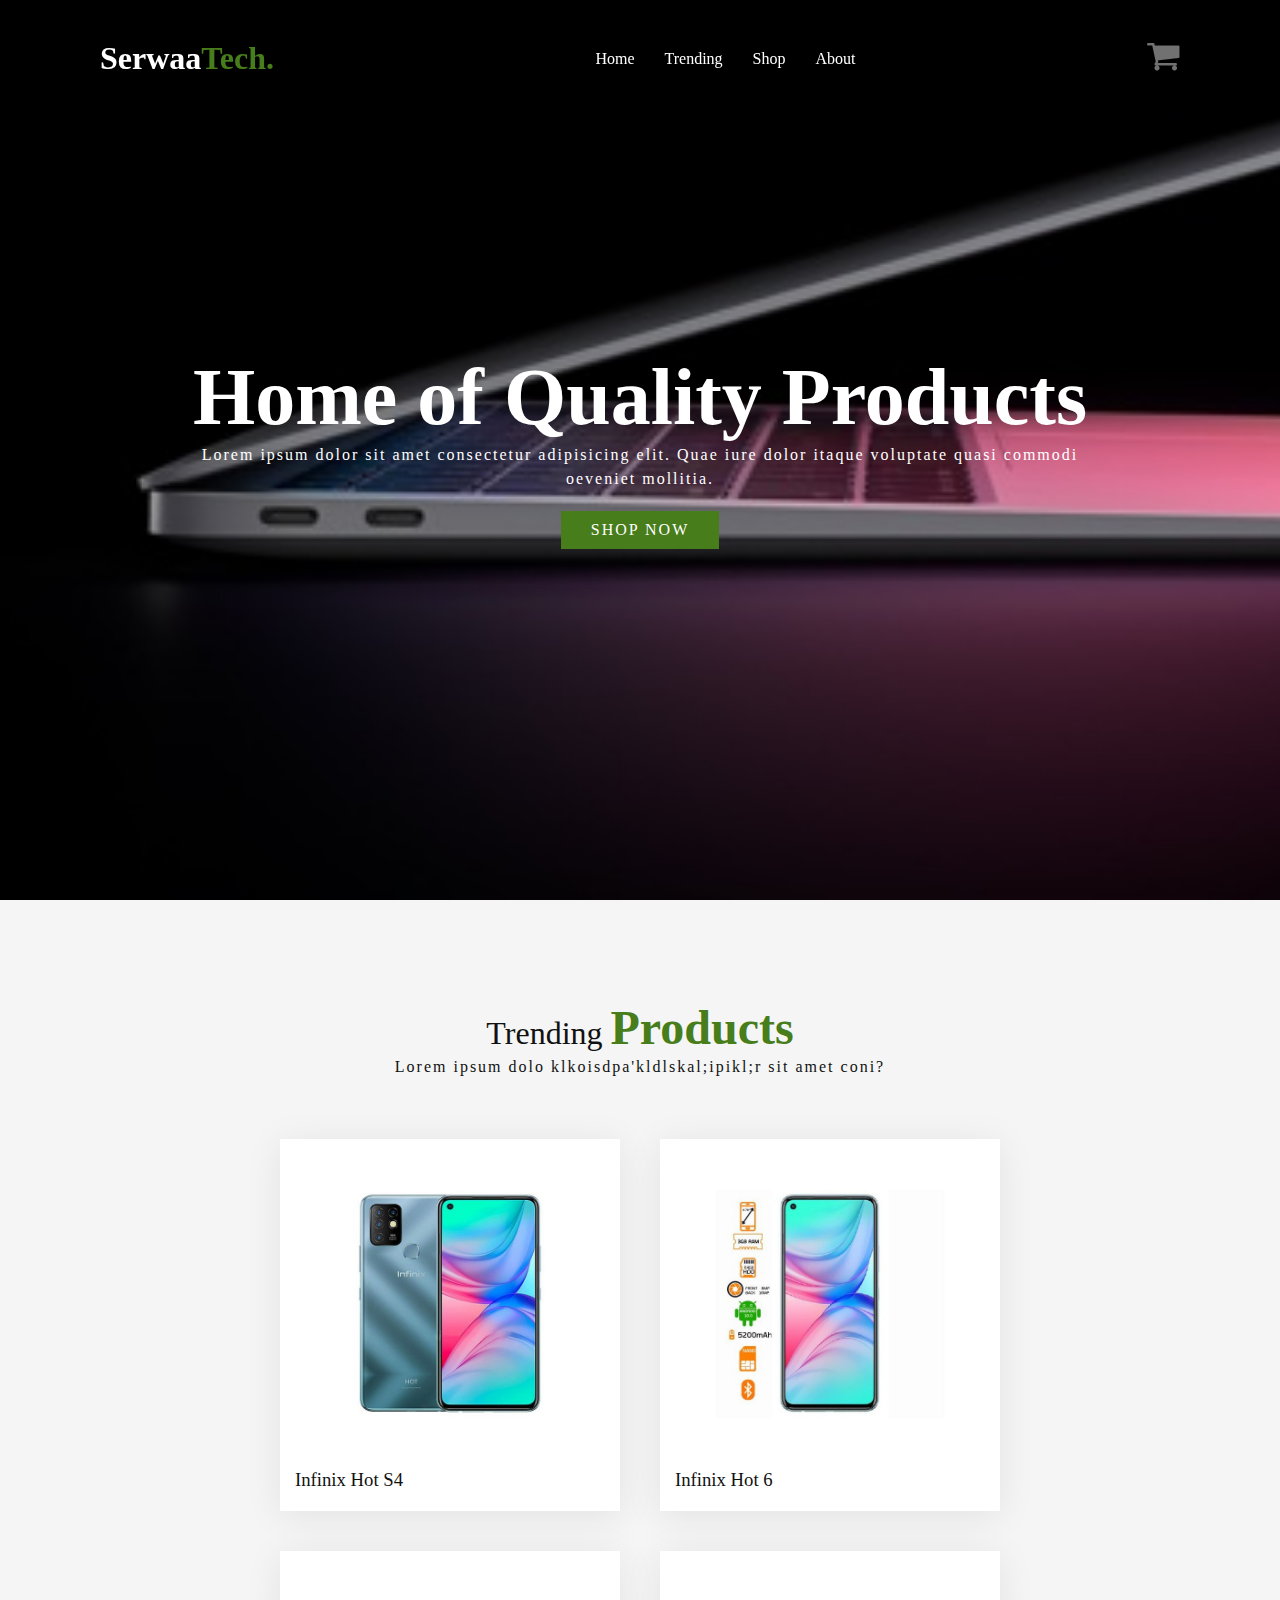
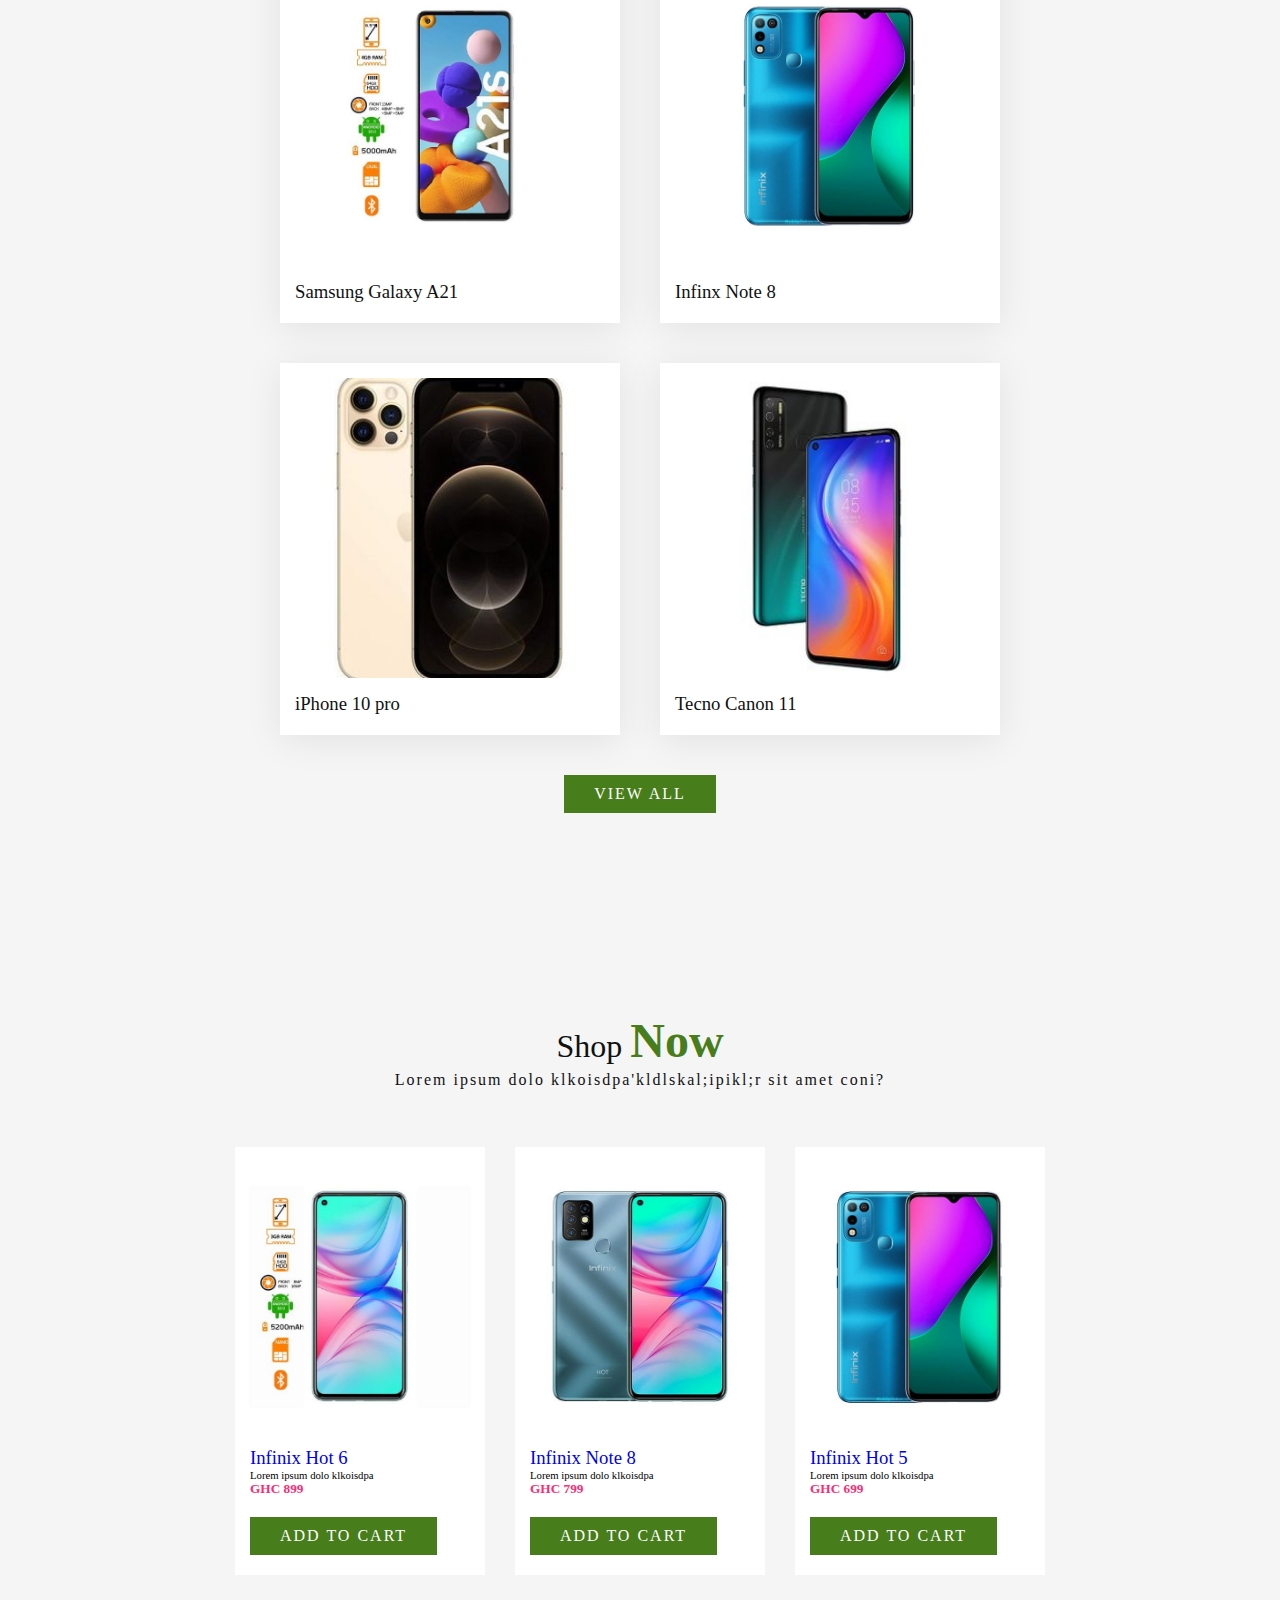
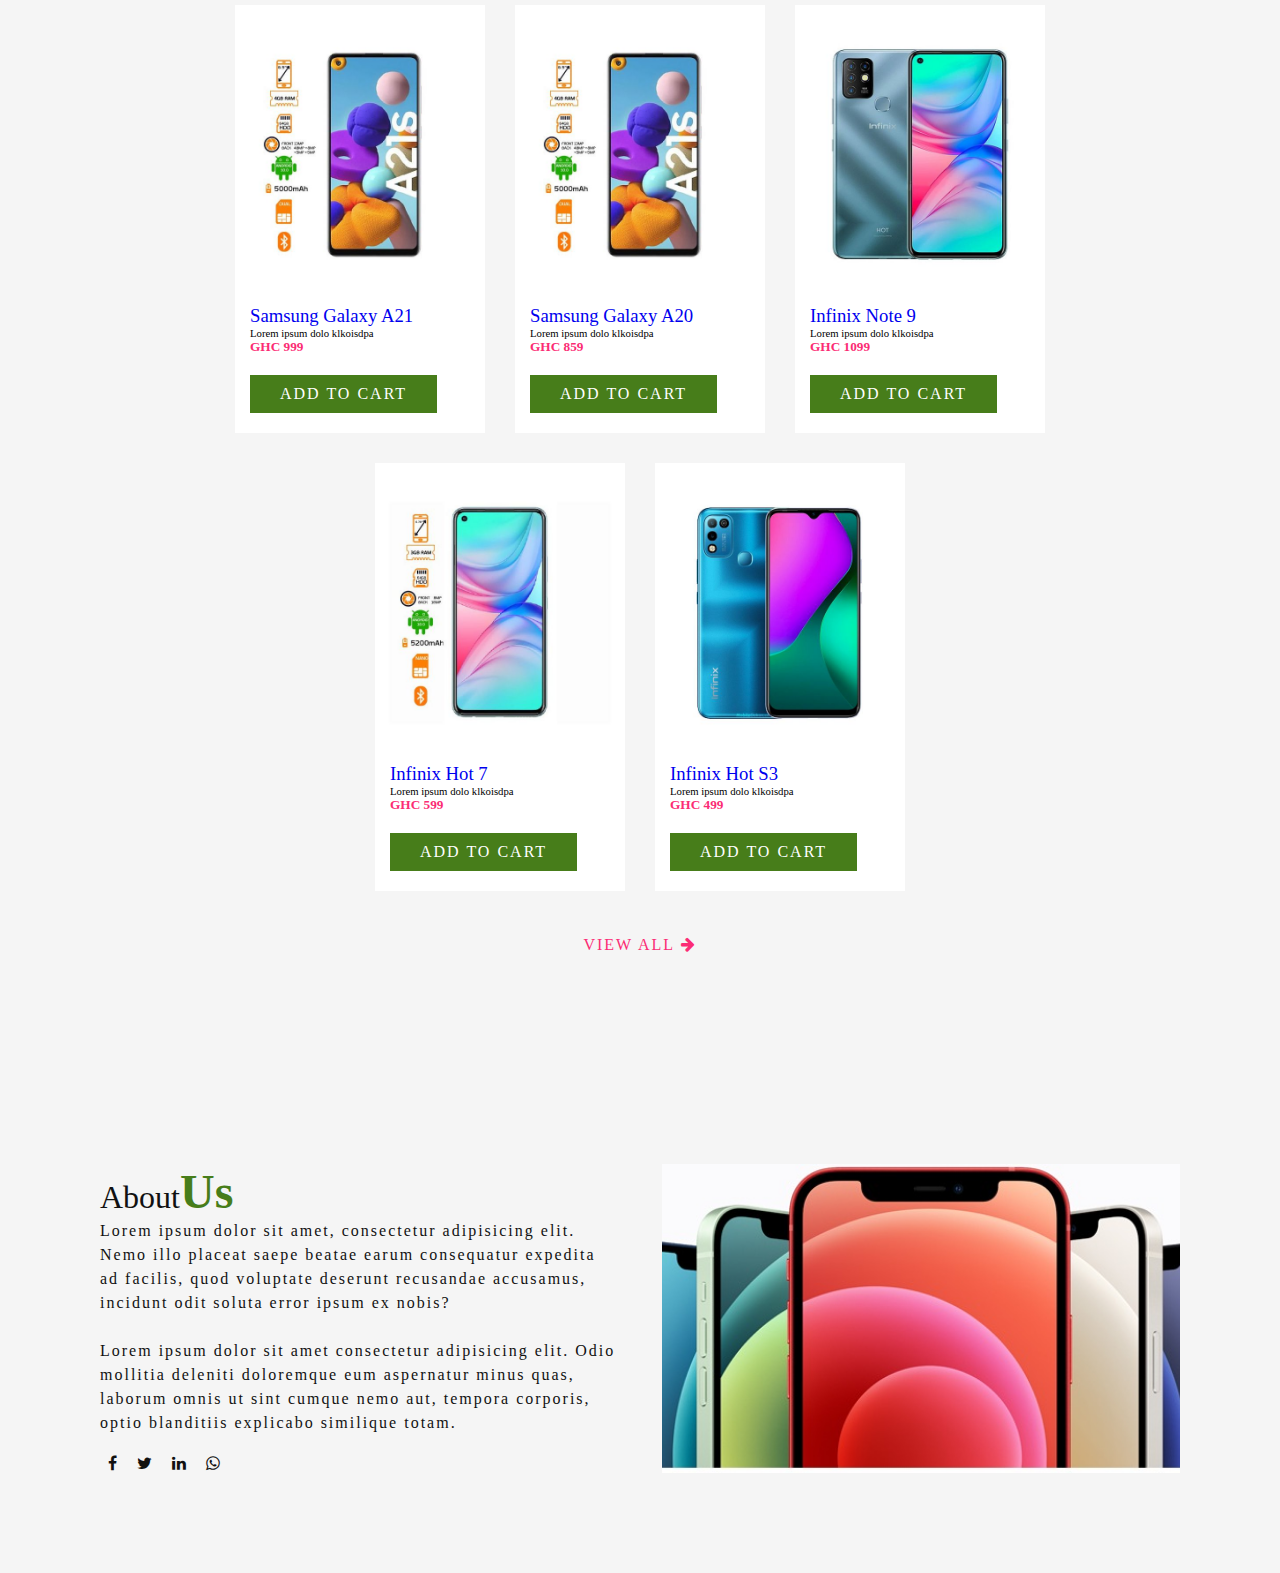
<file: index.html>
<!DOCTYPE html>
<html lang="en">
<head>
    <meta charset="UTF-8">
    <meta name="viewport" content="width=device-width, initial-scale=1.0">
    <link rel="preconnect" href="https://fonts.gstatic.com">
    <link href='https://fonts.googleapis.com/css?family=Roboto:ital,wght@0,100;0,300;0,400;1,100&display=swap' rel='stylesheet'>
    <link rel="stylesheet" href="https://cdnjs.cloudflare.com/ajax/libs/font-awesome/4.7.0/css/font-awesome.min.css">
    <link rel="stylesheet" href="css/style.css">
    <title>SerwaaTech</title>
    
</head>
<body>
    <header>
        <a href="#" class="logo">Serwaa<span>Tech.</span></a>
        <ul class="navigation">
            <li><a href="#banner">Home</a></li>
            <li><a href="#products">Trending</a></li>
            <li><a href="#shop">Shop</a></li>
            <li><a href="#about">About</a></li>
        </ul>
        <div class="">
            <ul>
               <li class="menu">
                   <img src="asset/img/cart.png" alt="">
                   <span id="shoppingCartQty"></span>
                <div id="shopping-cart">
                    <table id="cart-content" class="cart-width">
                         <thead>
                            <tr>
                                <th>Image</th>
                                <th>Name</th>
                                <th>Price</th>
                                <th>Qty</th>
                                <th>Total</th>
                            </tr>
                        </thead>
                        <tbody></tbody>
                    </table>
                    <a href="view-cart.html" target="_blank" id="clear-cart" class="button">View Cart & Checkout</a>
                </div>
            </li>
            </ul>
        </div>
    </header>
    <section class="banner" id="banner">
        <div class="content">
            <h2>Home of Quality Products</h2>
            <p>Lorem ipsum dolor sit amet
                 consectetur adipisicing elit.
                  Quae iure dolor itaque voluptate 
                  quasi commodi oeveniet mollitia.</p>
                  <a href="index.html#shop" class="btn">Shop Now</a>
        </div>
    </section>

    <section class="products" id="products">
        <div class="title">
            <h2 class="title-text">Trending <span>Products</span></h2>
            <p>Lorem ipsum dolo klkoisdpa'kldlskal;ipikl;r sit amet coni?</p>
        </div>
        <div class="content">
            <div class="box">
                <div class="img-box">
                    <img src="asset/img/img-display.jpg" alt="">
                </div>
                <div class="text">
                    <h3>Infinix Hot 6</h3>
                </div>
            </div>
            <div class="box">
                <div class="img-box">
                    <img src="asset/img/img-display-2.jpg" alt="">
                </div>
                <div class="text">
                    <h3>Infinix Hot S4</h3>
                </div>
            </div>
            <div class="box">
                <div class="img-box">
                    <img src="asset/img/img-infinix-display-4.jpg" alt="">
                </div>
                <div class="text">
                    <h3>Infinx Note 8</h3>
                </div>
            </div>
            <div class="box">
                <div class="img-box">
                    <img src="asset/img/img-samsung-display-1.jpg" alt="">
                </div>
                <div class="text">
                    <h3>Samsung Galaxy A21</h3>
                </div>
            </div>
            <div class="box">
                <div class="img-box">
                    <img src="asset/img/img-tecno-display-1.jpg" alt="">
                </div>
                <div class="text">
                    <h3>Tecno Canon 11</h3>
                </div>
            </div>
            <div class="box">
                <div class="img-box">
                    <img src="asset/img/img-iphone-display-1.jpg" alt="">
                </div>
                <div class="text">
                    <h3>iPhone 10 pro</h3>
                </div>
            </div>
        </div>
        <div class="title">
            <a href="#" class="btn">View All</a>
        </div>
    </section>

    <section class="shop" id="shop">
        <div class="title">
            <h2 class="title-text">Shop <span>Now</span></h2>
            <p>Lorem ipsum dolo klkoisdpa'kldlskal;ipikl;r sit amet coni?</p>
        </div>
        <div class="content" id="products-list">
            <div class="box">
                <div class="img-box">
                    <img src="asset/img/img-display.jpg" alt="">
                </div>
                <div class="text">
                   <h3> <a href="products.html" target="_blank">Infinix Hot 6</a></h3>
                    <h6>Lorem ipsum dolo klkoisdpa</h6>
                    <h5> GHC 899</h5>
                    <a  class="btn add-to-cart" data-id="1">add to cart</a>
                </div>
            </div>
            <div class="box">
                <div class="img-box">
                    <img src="asset/img/img-display-2.jpg" alt="">
                </div>
                <div class="text">
                    <h3><a href="products.html" target="_blank">Infinix Note 8</a></h3>
                    <h6>Lorem ipsum dolo klkoisdpa</h6>
                    <h5> GHC 799</h5>
                    <a class="btn add-to-cart" data-id="2">add to cart</a>
                </div>
            </div>
            <div class="box">
                <div class="img-box">
                    <img src="asset/img/img-infinix-display-4.jpg" alt="">
                </div>
                <div class="text">
                    <h3><a href="products.html" target="_blank">Infinix Hot 5</a></h3>
                    <h6>Lorem ipsum dolo klkoisdpa</h6>
                    <h5> GHC 699</h5>
                    <a  class="btn add-to-cart" data-id="3">add to cart</a>
                </div>
            </div>
            <div class="box">
                <div class="img-box">
                    <img src="asset/img/img-samsung-display-1.jpg" alt="">
                </div>
                <div class="text">
                    <h3><a href="products.html" target="_blank">Samsung Galaxy A21</a></h3>
                    <h6>Lorem ipsum dolo klkoisdpa</h6>
                    <h5> GHC 999</h5>
                    <a class="btn add-to-cart" data-id="4">add to cart</a>
                </div>
            </div>
            <div class="box">
                <div class="img-box">
                    <img src="asset/img/img-samsung-display-1.jpg" alt="">
                </div>
                <div class="text">
                    <h3><a href="products.html" target="_blank">Samsung Galaxy A20</a></h3>
                    <h6>Lorem ipsum dolo klkoisdpa</h6>
                    <h5>GHC 859</h5>
                    <a class="btn add-to-cart" data-id="5">add to cart</a>
                </div>
            </div>
            <div class="box">
                <div class="img-box">
                    <img src="asset/img/img-display-2.jpg" alt="">
                </div>
                <div class="text">
                    <h3><a href="products.html" target="_blank">Infinix Note 9</a></h3>
                    <h6>Lorem ipsum dolo klkoisdpa</h6>
                    <h5> GHC 1099</h5>
                    <a class="btn add-to-cart" data-id="6">add to cart</a>
                </div>
            </div>
            <div class="box">
                <div class="img-box">
                    <img src="asset/img/img-display.jpg" alt="">
                </div>
                <div class="text">
                    <h3><a href="products.html" target="_blank">Infinix Hot 7</a></h3>
                    <h6>Lorem ipsum dolo klkoisdpa</h6>
                    <h5> GHC 599</h5>
                    <a class="btn add-to-cart" data-id="7">add to cart</a>
                </div>
            </div>
            <div class="box">
                <div class="img-box">
                    <img src="asset/img/img-infinix-display-4.jpg" alt="">
                </div>
                <div class="text">
                    <h3><a href="products.html" target="_blank">Infinix Hot S3</a></h3>
                    <h6>Lorem ipsum dolo klkoisdpa</h6>
                    <h5> GHC 499</h5>
                    <a class="btn add-to-cart" data-id="8">add to cart</a>
                </div>
            </div>
        </div>
        <div class="title">
            <a href="#" class="btn">View All <i class="fa fa-arrow-right" aria-hidden="true"></i></a>
        </div>
    </section>

    <section class="about" id="about">
        <div class="row">
            <div class="col-2">
                <h2 class="title-text">About<span>Us</span></h2>
                <p>Lorem ipsum dolor sit amet, consectetur 
                    adipisicing elit. Nemo illo placeat saepe
                     beatae earum consequatur expedita ad facilis, 
                     quod voluptate deserunt recusandae accusamus, 
                     incidunt odit soluta error ipsum ex nobis?<br><br>
                     Lorem ipsum dolor sit amet consectetur adipisicing elit. Odio 
                     mollitia deleniti doloremque eum aspernatur minus quas, 
                     laborum omnis ut sint cumque nemo aut, tempora corporis, 
                     optio blanditiis explicabo similique totam.
                </p>
                <div class="social-media">
                    <a href="#"><i class="fa fa-facebook" aria-hidden="true"></i></a>
                    <a href="#"><i class="fa fa-twitter" aria-hidden="true"></i></a>
                    <a href="#"><i class="fa fa-linkedin" aria-hidden="true"></i></a>
                    <a href="#"><i class="fa fa-whatsapp" aria-hidden="true"></i></a>
                </div>
            </div>
            <div class="col-2">
                <div class="img-box">
                    <img src="asset/img/showcase_image.jpg" alt="">
                </div>
            </div>
        </div>
    </section>
    <script type="text/javascript">
        window.addEventListener('scroll', function(){
            const header = document.querySelector('header');
            header.classList.toggle("sticky", window.scrollY > 0);
        });
    </script>
    <script src="script/script.js"></script>
</body>
</html>
</file>
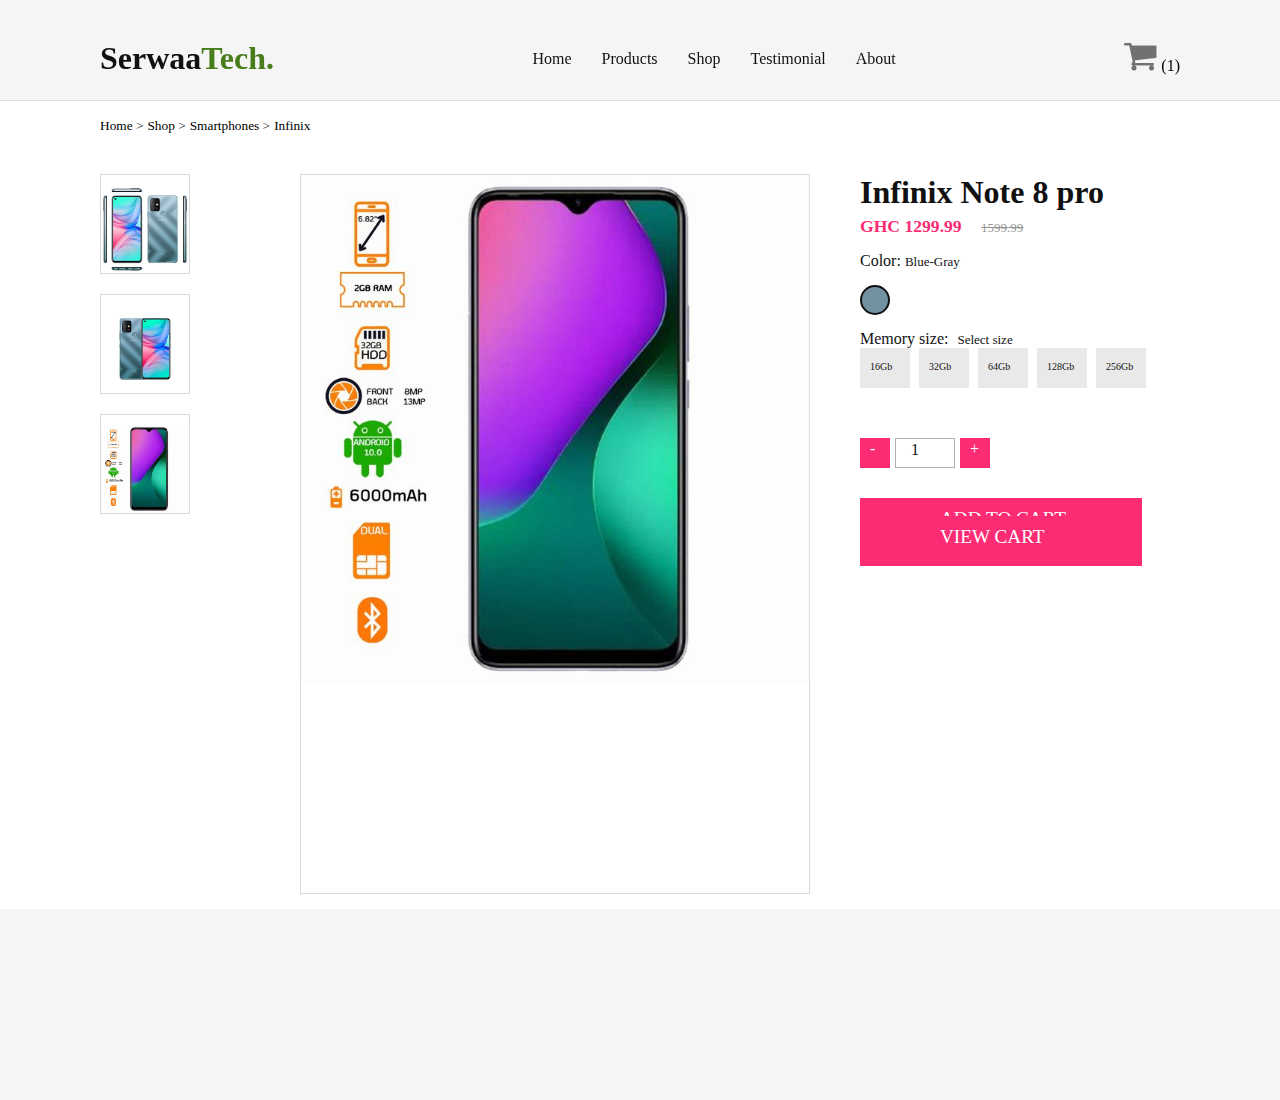
<file: product-details.html>
<!DOCTYPE html>
<html lang="en">
<head>
    <meta charset="UTF-8">
    <meta name="viewport" content="width=device-width, initial-scale=1.0">
    <link rel="preconnect" href="https://fonts.gstatic.com">
    <link href='https://fonts.googleapis.com/css?family=Roboto:ital,wght@0,100;0,300;0,400;1,100&display=swap' rel='stylesheet'>
    <link rel="stylesheet" href="https://cdnjs.cloudflare.com/ajax/libs/font-awesome/4.7.0/css/font-awesome.min.css">
    <link rel="stylesheet" href="css/style.css">
    <title>SerwaaTech</title>
    
</head>
<body>
    <header class="product-details">
        <a href="#" class="logo">Serwaa<span>Tech.</span></a>
        <ul class="navigation">
            <li><a href="index.html#banner">Home</a></li>
            <li><a href="index.html#products">Products</a></li>
            <li><a href="index.html#shop">Shop</a></li>
            <li><a href="index.html">Testimonial</a></li>
            <li><a href="index.html#about">About</a></li>
        </ul>
        <div class="">
            <ul>
               <li class="menu">
                   <img src="asset/img/cart.png" alt="">
                   <span>(1)</span>
                <div id="shopping-cart">
                    <table id="cart-content" class="cart-width">
                         <thead>
                            <tr>
                                <th>Image</th>
                                <th>Name</th>
                                <th>Price</th>
                                <th></th>
                            </tr>
                        </thead>
                        <tbody></tbody>
                    </table>
                    <a href="#" id="clear-cart" class="button u-full-width">View Cart & Checkout</a>
                </div>
            </li>
            </ul>
        </div>
    </header>

    <section class="product-details-section">
        <div class="breadcrumb">
            <a href="">Home ></a> 
            <a href="">Shop ></a> 
            <a href="">Smartphones ></a>
            <a href="">Infinix</a>
        </div>
        <div class="details">
            <div class="details-thumbnail">
                <div class="details-thumbnail-box">
                    <img src="asset/img/img-display-1.jpg" alt="">
                </div>
                <div class="details-thumbnail-box">
                    <img src="asset/img/img-display-2.jpg" alt="">
                </div>
                <div class="details-thumbnail-box">
                    <img src="asset/img/img-infinix-display-3.jpg" alt="">
                </div> 
            </div>
            <div class="details-showcase-box">
                
                    <img src="asset/img/img-infinix-display-3.jpg" alt="">
                
            </div>
            <div class="details-showcase-info">
                <h1>Infinix Note 8 pro</h1>
                <h5>GHC 1299.99 <span><del>1599.99</del></span></h5> 
                <div class="color-box">
                    <h6>Color: <span>Blue-Gray</span></h6>
                    <div class="color"></div>
                </div>
                <div class="size">
                    <h6>Memory size: <span>Select size</span></h6>
                    <div class="size-box">16Gb</div>
                    <div class="size-box">32Gb</div>
                    <div class="size-box">64Gb</div>
                    <div class="size-box">128Gb</div>
                    <div class="size-box">256Gb</div>
                    <div class="button-box">
                        <div class="button-minus">-</div>
                        <div class="button-count">1</div>
                        <div class="button-plus">+</div>
                    </div>
                </div>
                <a href="" class="btn-cart">add to cart</a> <br>
                <a href="" class=" btn-cart btn-view-cart">view cart</a>
            </div>
        </div>
    </section>

    <script type="text/javascript">
        window.addEventListener('scroll', function(){
            const header = document.querySelector('header');
            header.classList.toggle("sticky", window.scrollY > 0);
        });
    </script>
    <script src="script/script.js"></script>
</body>
</html>
</file>
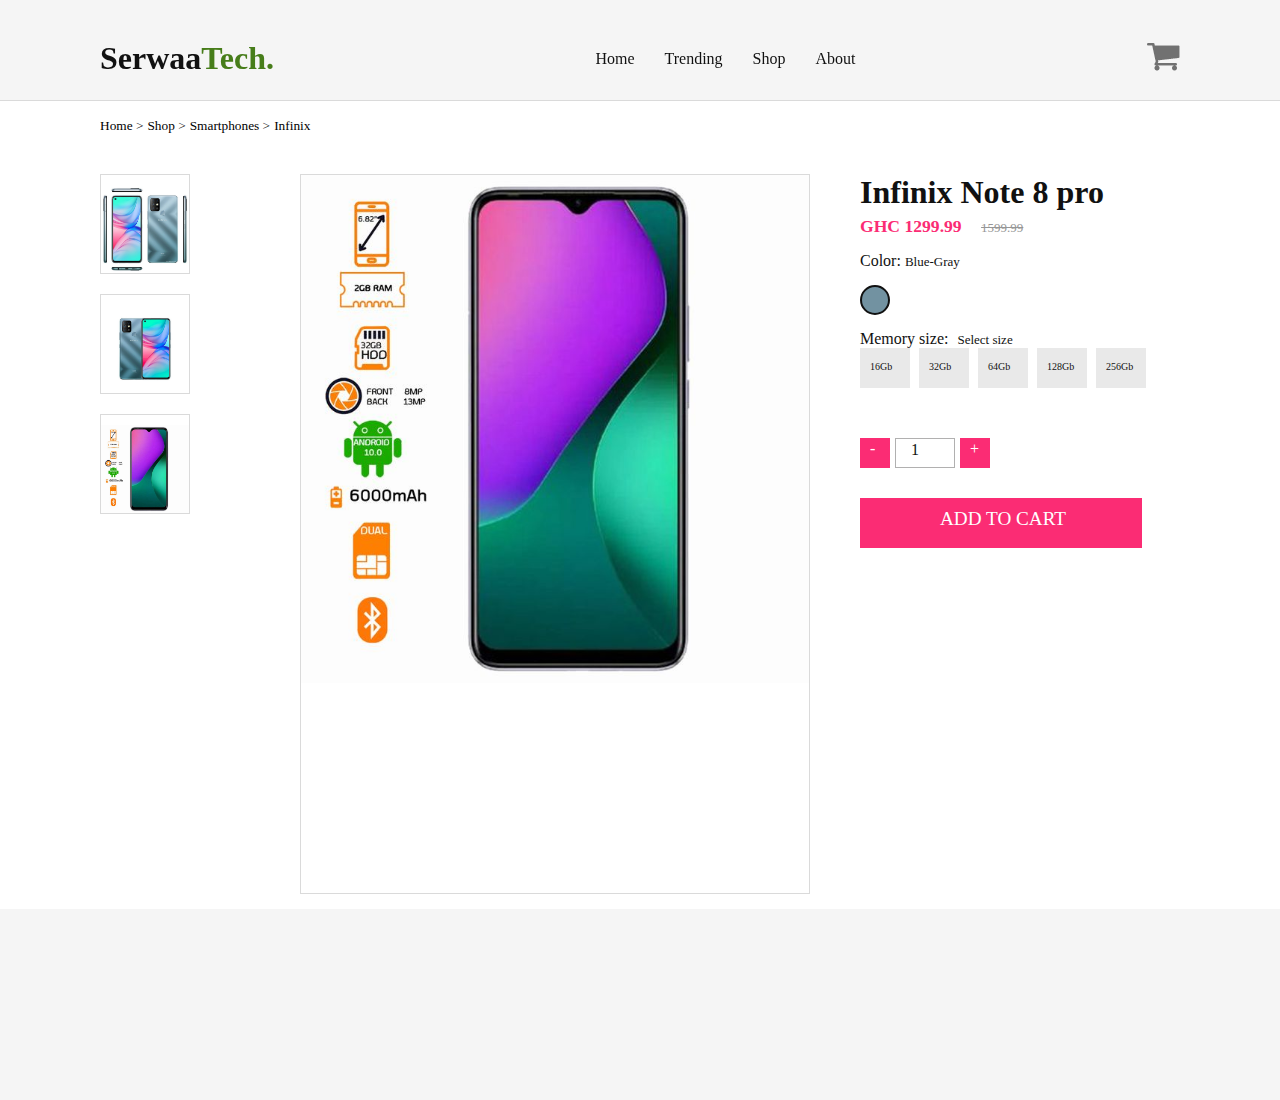
<file: products.html>
<!DOCTYPE html>
<html lang="en">
<head>
    <meta charset="UTF-8">
    <meta name="viewport" content="width=device-width, initial-scale=1.0">
    <link rel="preconnect" href="https://fonts.gstatic.com">
    <link href='https://fonts.googleapis.com/css?family=Roboto:ital,wght@0,100;0,300;0,400;1,100&display=swap' rel='stylesheet'>
    <link rel="stylesheet" href="https://cdnjs.cloudflare.com/ajax/libs/font-awesome/4.7.0/css/font-awesome.min.css">
    <link rel="stylesheet" href="css/style.css">
    <title>Product Details</title>
    
</head>
<body>
    <header class="product-details">
        <a href="index.html#banner" class="logo">Serwaa<span>Tech.</span></a>
        <ul class="navigation">
            <li><a href="index.html#banner">Home</a></li>
            <li><a href="index.html#products">Trending</a></li>
            <li><a href="index.html#shop">Shop</a></li>
            <li><a href="index.html#about">About</a></li>
        </ul>

        <!-- add to cart nav bar -->
        <div class="">
            <ul>
               <li class="menu">
                   <img src="asset/img/cart.png" alt="">
                   <span></span>
                <div id="shopping-cart">
                    <table id="cart-content" class="cart-width">
                         <thead>
                            <tr>
                                <th>Image</th>
                                <th>Name</th>
                                <th>Qty</th>
                                <th>Price</th>
                                <th>Total</th>
                            </tr>
                        </thead>
                        <tbody></tbody>
                    </table>
                    <a href="view-cart.html" target="_blank" id="view-cart" class="button">View Cart & Checkout</a>
                </div>
            </li>
            </ul>
        </div>
    </header>

    <section class="product-details-section">
        <div class="breadcrumb">
            <a href="">Home ></a> 
            <a href="">Shop ></a> 
            <a href="">Smartphones ></a>
            <a href="">Infinix</a>
        </div>
        <div class="details">
            <div class="details-thumbnail">
                <div class="details-thumbnail-box">
                    <img src="asset/img/img-display-1.jpg" alt="">
                </div>
                <div class="details-thumbnail-box">
                    <img src="asset/img/img-display-2.jpg" alt="">
                </div>
                <div class="details-thumbnail-box">
                    <img src="asset/img/img-infinix-display-3.jpg" alt="">
                </div> 
            </div>
            
            <div class="details-showcase-box">
                <img src="asset/img/img-infinix-display-3.jpg" alt="">
            </div>

            <div class="details-showcase-info">
                <h1>Infinix Note 8 pro</h1>
                <h5>GHC 1299.99 <span><del>1599.99</del></span></h5> 
                <div class="color-box">
                    <h6>Color: <span>Blue-Gray</span></h6>
                    <div class="color"></div>
                </div>
                <div class="size">
                    <h6>Memory size: <span>Select size</span></h6>
                    <div class="size-box">16Gb</div>
                    <div class="size-box">32Gb</div>
                    <div class="size-box">64Gb</div>
                    <div class="size-box">128Gb</div>
                    <div class="size-box">256Gb</div>
                    <div class="button-box">
                        <div id="button-minus" class="button-minus ">-</div>
                        <div id="button-count" class="button-count">1</div>
                        <div id="button-plus" class="button-plus">+</div>
                    </div><br>
                </div>
                <a class="btn-cart" id="btn-cart">add to cart</a> <br>
            
                <section>
                    
                        <ul>
                           <li class="sidebar-menu">
                            <div id="shopping-cart-sidebar">
                                <table id="cart-content" class="cart-width">
                                     <thead>
                                        <tr>
                                            <th>Image</th>
                                            <th>Name</th>
                                            <th>Qty</th>
                                            <th>Unit Price</th>
                                            <th>Total</th>
                                        </tr>
                                    </thead>
                                    <tbody></tbody>
                                </table>
                            </div>
                        </li>
                        </ul>
                </section>

            </div>
        </div>
    </section>

    <script type="text/javascript">
        window.addEventListener('scroll', function(){
            const header = document.querySelector('header');
            header.classList.toggle("sticky", window.scrollY > 0);
        });
    </script>
    <script src="script/script.js"></script>
</body>
</html>
</file>
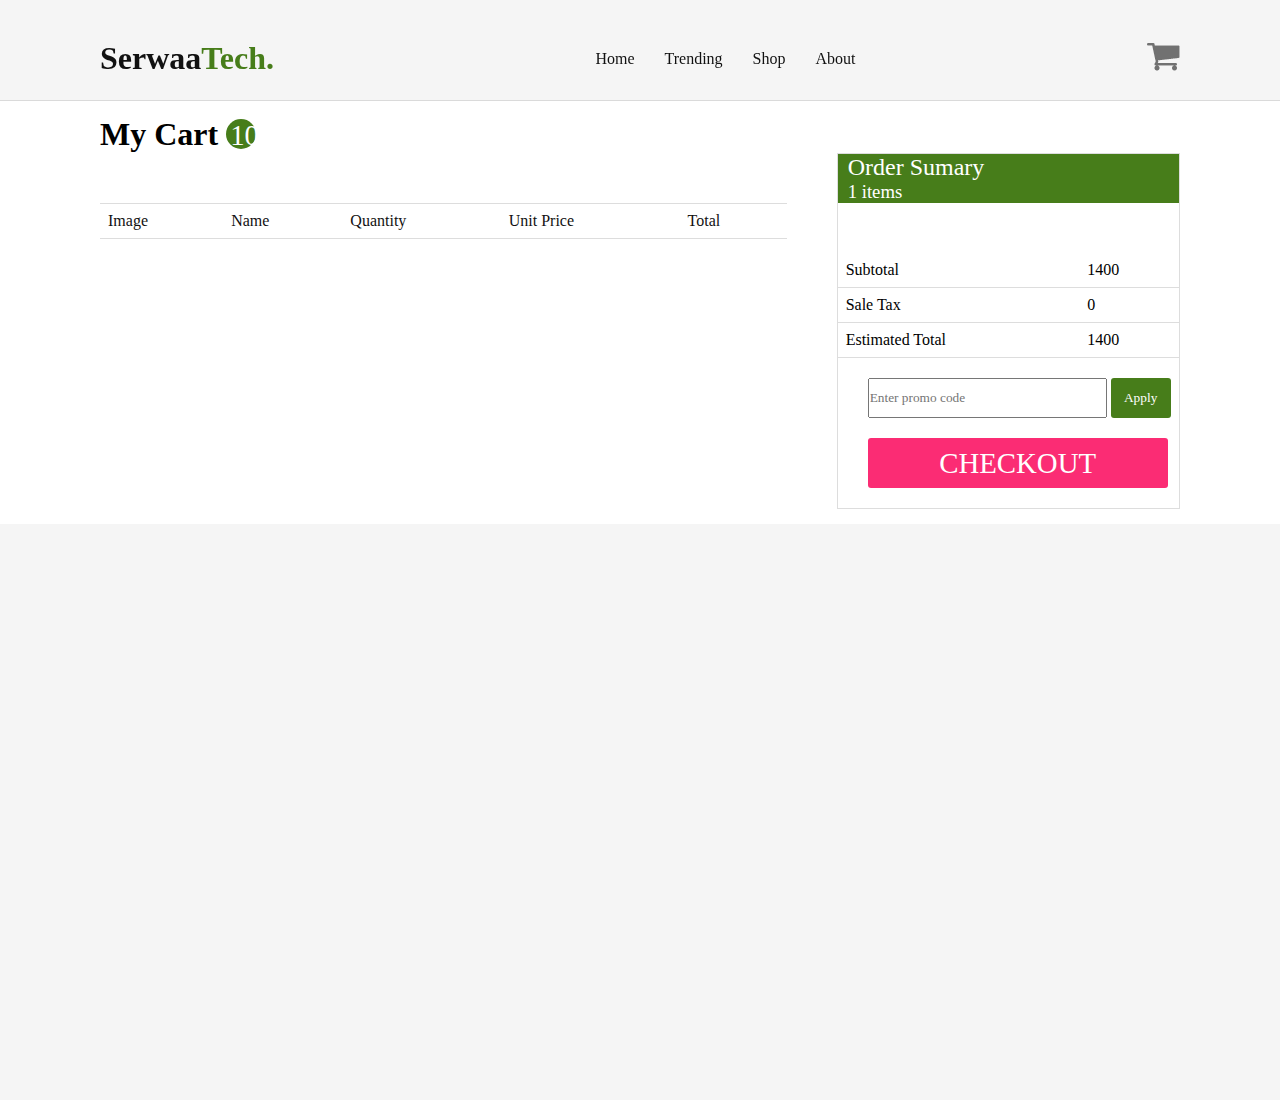
<file: view-cart.html>
<!DOCTYPE html>
<html lang="en">
<head>
    <meta charset="UTF-8">
    <meta name="viewport" content="width=device-width, initial-scale=1.0">
    <link rel="preconnect" href="https://fonts.gstatic.com">
    <link href='https://fonts.googleapis.com/css?family=Roboto:ital,wght@0,100;0,300;0,400;1,100&display=swap' rel='stylesheet'>
    <link rel="stylesheet" href="https://cdnjs.cloudflare.com/ajax/libs/font-awesome/4.7.0/css/font-awesome.min.css">
    <link rel="stylesheet" href="css/style.css">
    <title>View Cart</title>
    
</head>
<body>
    <header class="product-details">
        <a href="index.html#banner" class="logo">Serwaa<span>Tech.</span></a>
        <ul class="navigation">
            <li><a href="index.html#banner">Home</a></li>
            <li><a href="index.html#products">Trending</a></li>
            <li><a href="index.html#shop">Shop</a></li>
            <li><a href="index.html#about">About</a></li>
        </ul>
        <div class="">
            <ul>
               <li class="menu">
                   <img src="asset/img/cart.png" alt="">
                   <span></span>
                <div id="shopping-cart">
                    <table id="cart-content" class="cart-width">
                         <thead>
                            <tr>
                                <th>Image</th>
                                <th>Name</th>
                                <th>Price</th>
                                <th></th>
                            </tr>
                        </thead>
                        <tbody></tbody>
                    </table>
                    <a href="#" id="clear-cart" class="button ">View Cart & Checkout</a>
                </div>
            </li>
            </ul>
        </div>
    </header>

    <section class="view-cart-section">
        <div class="cart-title">
            <h1>My Cart <span><div>10</div></span></h1>
        </div>
        <div class="cart-details-info">
            <div id="shopping-cart">
                <table id="cart-content" class="cart-width">
                     <thead>
                        <tr>
                            <th>Image</th>
                            <th>Name</th>
                            <th>Quantity</th>
                            <th>Unit Price</th>
                            <th>Total</th>
                        </tr>
                    </thead>
                    <tbody></tbody>
                </table>
            </div>
          <div class="order-summary">
            <div class="order-summary-box">
                <div class="order-summary-title">
                    <h2>Order Sumary</h2>
                    <h3>1 <span>items</span></h3>
                </div>
                <div class="order-summary-content">
                    <table>
                        <tr>
                            <td>Subtotal</td>
                            <td>1400</td>
                        </tr>
                        <tr>
                            <td>Sale Tax</td>
                            <td>0</td>
                        </tr>
                        <tr>
                            <td>Estimated Total</td>
                            <td>1400</td>
                        </tr>
                        
                    </table>
                
                </div>
                <input type="text" placeholder="Enter promo code"> 
                <button class="apply">Apply</button> <br>
                <button class="checkout">checkout</button>
            </div>
          </div>
        </div>
    </section>

    <script type="text/javascript">
        window.addEventListener('scroll', function(){
            const header = document.querySelector('header');
            header.classList.toggle("sticky", window.scrollY > 0);
        });
    </script>
    <script src="script/script.js"></script>
</body>
</html>
</file>
<file: css/style.css>
:root{
    --primary:#477D1A;
    --secondary:#fff;
    --text-color:#111;
    --accent-color:#f5f5f5;
    --accent-color-2:#FB2C74;
}

*{
    margin: 0;
    padding: 0;
    box-sizing: border-box;
    font-family: 'Poppins';
    scroll-behavior: smooth;
}
body{
    min-height: 1000px;
    background: var(--accent-color);
}
p{
    font-weight: 300;
    color: var(--text-color);
    line-height: 1.5rem;
    letter-spacing: 2px;
}
a{
    text-decoration: none;
}
li{
    list-style: none;
}

/* banner style */
.banner{
     width: 100%;
    min-height: 100vh;
    display: flex;
    justify-content: center;
    align-items: center;
    background: url('../asset/img/hero_image.jpg') no-repeat;
    background-color: var(--text-color);
    background-size: cover;
}

.banner .content{
    max-width:900px;
    text-align: center;
}
.banner .content h2{
    font-size: 5em;
    color: var(--secondary);
}
.banner .content p{
    font-size: 1em;
    color: var(--secondary);
}
.btn{
    font-size: 1em;
    color: var(--secondary);
    background: var(--primary);
    display: inline-block;
    padding: 10px 30px;
    margin-top: 20px;
    text-transform: uppercase;
    text-decoration: none;
    letter-spacing: 2px;
    transition: 0.5s;
    cursor: pointer;
}
.btn:hover{
    background: rgb(107, 95, 95);
}

/* Header style */
header{
    position: fixed;
    top: 0;
    left: 0;
    width: 100%;
    padding: 40px 100px;
    z-index: 10000;
    display: flex;
    justify-content: space-between;
    align-items: center;
    transition: 0.5s;
}
header.sticky{
    background: var(--secondary);
    padding: 10px 100px;
    box-shadow: 0 5px 20px rgba(0,0,0,0.05);
}
header.sticky .logo{
    color: var(--text-color);
}

header .logo{
    color: var(--secondary);
    font-weight: 700;
    font-size: 2em;
}
header .logo span{
    color: var(--primary);
}
header .navigation{
    position: relative;
    display: flex;
}
header .navigation li{
    margin-left: 30px;
}
header .navigation li a{
    color: var(--secondary);
    font-weight: 300;
}
header.sticky .navigation li a{ 
    color: var(--text-color);
}
header.sticky .navigation li a:hover{
    color: var(--primary);
}
header .navigation li .fa{
    color: var(--text-color);
    font-weight: 100;
    font-size: 1.5em;
}
header .navigation li .fa-user{
    margin-right: 15px;
}
header .navigation li span{
    font-size: 0.6em;
    font-weight: 700;
    color: var(--accent-color-2);
}

.product-details .logo{
    color: var(--text-color);
}
.product-details .navigation a{
    color: var(--text-color); 
}
/* cart style */
.cart-width {
    width: 100%;
    box-sizing: border-box; }
.menu {
    position: relative; 
}
.menu #shopping-cart{
    display: none; 
}
.menu:hover #shopping-cart{
    display: block;
    position: absolute;
    right:0;
    top:100%;
    z-index: 1;
    background-color:var(--secondary);
    padding: 20px;
    min-height: 400px;
    min-width: 300px;
    /* border: 1px solid var(--text-color); */
    box-shadow: 0 5px 35px rgba(0,0,0,0.3);
}

.button{
    display: inline-block;
    height: 38px;
    padding: 0 30px;
    color: #555;
    text-align: center;
    font-size: 11px;
    font-weight: 600;
    line-height: 38px;
    letter-spacing: .1rem;
    text-transform: uppercase;
    white-space: nowrap;
    background-color: transparent;
    border-radius: 4px;
    border: 1px solid #bbb;
    cursor: pointer;
}

/* product style */
section{
    padding: 100px;
}
.row{
    position: relative;
    width: 100%;
    display: flex;
    justify-content: space-between;
}
.row .col-2{
    position: relative;
    width: 48%;
}
.title-text{
    color: var(--text-color);
    font-size: 2em;
    font-weight: 300;
}
.title-text span{
    color: var(--primary);
    font-weight: 700;
    font-size: 1.5em;
}
.row .col-2 .img-box{
    position: relative;
    width: 100%;
    height: 100%;
}
.row .col-2 .img-box img{
    position: absolute;
    top: 0;
    left: 0;
    width: 100%;
    height: 100%;
    object-fit: cover;
}

.row .col-2 .social-media{
    padding-top: 20px;
}
.row .col-2 .social-media a{
    padding: 0 8px;
}
.row .col-2 .social-media .fa{
    color: var(--text-color);
}
.title{
    width: 100%;
    display: flex;
    justify-content: center;
    align-items: center;
    flex-direction: column;   
}
.products .content{
    display: flex;
    justify-content: center;
    flex-direction: row-reverse;
    flex-wrap: wrap;
    margin-top: 40px;
}
.products .content .box{
    width: 340px;
    margin: 20px;
    border: 15px solid var(--secondary);
    box-shadow: 0 5px 35px rgba(0,0,0,0.08);
}
.products .content .box .img-box{
    position: relative;
    width: 100%;
    height: 300px;
}
.products .content .box .img-box img{
    position: absolute;
    top: 0;
    left: 0;
    width: 100%;
    height: 100%;
    object-fit: cover;
}
.products .content .box .text{
    padding: 15px 0 5px;
    background: var(--secondary);
}
.products .content .box .text h3{
    font-weight: 400;
    color: var(--text-color);
}

/* shop style */
.shop .content{
    display: flex;
    justify-content: center;
    flex-wrap: wrap;
    flex-direction: row;
    margin-top: 40px;
}
.shop .content .box{
    width: 250px;
    margin: 15px;
    background: var(--secondary);
    padding-bottom: 20px;
}
.shop .content .box .img-box{
    position: relative;
    width: 100%;
    height: 300px;
}
.shop .content .box .img-box img{
    position: absolute;
    top: 0;
    left: 0;
    width: 100%;
    height: 100%;
    object-fit: cover;
}
.shop .content .box .text{
    padding: 0 15px;
}
.shop .content .box .text h3{
    font-weight: 400;
    color: var(--text-color);
}
.shop .content .box .text h5, .shop .content .box .text h6{
    font-weight: 300;
}
.shop .content .box .text h5{
    font-weight: 700;
    color: var(--accent-color-2);
}
.shop .title .btn{
    background: none;
    color: var(--accent-color-2);
    font-weight: 500;
}

.product-details-section, .view-cart-section{
    background: var(--secondary);
    border-top: 1px solid #dadada;
    margin-top:100px;
    padding: 15px 100px;
}
.product-details-section .breadcrumb{
    margin-bottom: 40px;
}
.product-details-section .breadcrumb a{
    font-size: smaller;
    color: var(--text);
    cursor: pointer;
}
.product-details-section .breadcrumb a:hover{
    color: var(--primary);
}
.details{
    display: grid;
    grid-template-columns: 1fr 3fr 2fr;
    grid-gap:30px;
    color: var(--text-color);
    /* background-color: blueviolet; */
}
.details .details-thumbnail-box{
    width: 90px;
    height: 100px;
    position: relative;
    border: 1px solid #dadada;
    margin:0 0 20px 0;
    padding: 10px 20px 10px 0;
    cursor: pointer;
}
.details .details-thumbnail-box img{
    width: 100%;
    position: absolute;
}

.details .details-showcase-box{
    height: 80vh;
    position: relative;
    border: 1px solid #dadada;
    cursor: -webkit-grab;
    cursor: -moz-grab;
}
.details .details-showcase-box img{
    width: 100%;
    position: absolute;
}
.details-showcase-info{
    padding-left: 20px;
}
.details-showcase-info h5{
    color: var(--accent-color-2);
    font-size: 1.1em;
    margin: 5px 0;
}
.details-showcase-info h5 span{
    margin-left: 15px;
    font-size: small;
    font-weight: 500;
    color: #969696;;
    
}
.details-showcase-info .color-box h6{
    font-size: 1em;
    margin: 15px 0;
    font-weight: 500;
}
.details-showcase-info .color-box h6 span{
    font-size: small;
    font-weight: 200;
}
.details-showcase-info .color-box .color{
    width: 30px;
    height: 30px;
    background: #7292A1;
    border: 2px solid var(--text-color);
    border-radius: 15px;
    margin-bottom: 15px ;
}
.details-showcase-info .size h6 {
    font-weight: 500;
    font-size: 1em;
}
.details-showcase-info .size h6 span{
    font-weight: 200;
    font-size: small;
    margin-left: 5px;
}
.details-showcase-info .size .size-box{
    display: inline-flex;
    margin-right: 5px;
    padding: 13px 0 0 10px;
    background: #e9e9e9;
    width: 50px;
    height: 40px;
    font-size:x-small;
}
.details-showcase-info .size .size-box:hover{
    background: var(--accent-color-2);
    color: var(--secondary);
    transition: 0.5s;
    cursor: pointer;
}

.details-showcase-info  .button-box{
    display: inline-flex;
    margin: 50px 5px 0 0;
}
.button-box{
    
    margin-bottom: 50px
}
.details-showcase-info  .button-box .button-minus,
 .details-showcase-info  .button-box .button-plus{
    width: 30px;
    height: 30px;
    background: var(--accent-color-2);
    color: var(--secondary);
    padding: 2px 15px 0 10px;
    transition: 0.5s;
    cursor: pointer;
}
.details-showcase-info  .button-box .button-count{
    width: 60px;
    height: 30px;
    margin: 0 5px;
    border: 1px solid  #b1b0b0;
    padding: 2px 30px 0 15px;
}
.details-showcase-info .btn-cart{
    text-transform: uppercase;
    color: var(--secondary);
    font-size: 1.2em;
    background: var(--accent-color-2);
    width: 22%;
    height: 50px;
    padding: 10px 0 5px 80px;
    margin-left: 0;
    position: absolute ;
    margin: 30px 0;
    transition: 0.5s;
    cursor: pointer;
}
.details-showcase-info  .button-box .button-minus:hover,
.details-showcase-info  .button-box .button-plus:hover,
.details-showcase-info .btn-cart:hover{
    background: var(--text-color);
}

.view-cart-section .cart-title h1 span div{
    display: inline-flex;
    width: 30px;
    height: 30px;
    border-radius: 15px;
    background: var(--primary);
    padding-left:4px ;
    font-weight:500;
    font-size: 0.9em;
    color: var(--secondary);
} 
.cart-details-info{
    display: grid;
    grid-template-columns: 2fr 1fr;
    grid-gap: 50px;
}
table {
    border-collapse: collapse;
    width: 100%;
    margin-top: 50px;
  }
  th {
    font-weight: 500;
    border-top: 1px solid #dddddd;
    border-bottom: 1px solid #dddddd;
    text-align: left;
    padding: 8px;
    color: var(--text-color);
  }
  td {
    text-align: left;
    padding: 8px;
    border-bottom: 1px solid #dddddd;
    font-weight: 300;
  }
  .view-cart-section .order-summary{
    border: 1px solid #dddddd;
  }
  .view-cart-section .order-summary .order-summary-title{
    background: var(--primary);
    padding-left: 10px;
    border:none;
  } 
  .view-cart-section .order-summary .order-summary-title h2,
  .view-cart-section .order-summary .order-summary-title h3{
    color: var(--secondary);
    font-weight: 300;
  } 
  .order-summary input{
    margin: 20px 0 20px 30px;
    width: 239px;
    height: 40px;
  }
  .order-summary .apply{
    background: var(--primary);
    color: var(--secondary);
    border: none;
    border-radius: 3px;
    width: 60px;
    height: 40px;
  }
  .order-summary .checkout{
    background: var(--accent-color-2);
    color: var(--secondary);
    border: none;
    border-radius: 3px;
    width: 300px;
    height: 50px;
    margin-left: 30px;
    margin-bottom: 20px;
    font-size: 1.8em;
    font-weight: 500;
    text-transform: uppercase;
    transition: 0.5s;
  }
  .order-summary .apply:hover,
  .order-summary .checkout:hover{
    background: var(--text-color);
    transition: 0.5s;
  }

 .sidebar-menu {
    position: relative; 
}
#shopping-cart-sidebar{
    display: none;
    position: absolute;
    top: -450px;
    right:0;
    z-index: 1;
    background-color:var(--secondary);
    padding: 20px;
    min-height: 400px;
    min-width: 300px;
    /* border: 1px solid var(--text-color); */
    box-shadow: 0 5px 35px rgba(0,0,0,0.3);
    transition: 0.5s;
    transform: translateX(100px);
    animation-name: animatetop;
    animation-duration: 0.5s
}
/* Add Animation */
@keyframes animatetop {
    from {right: -450px; opacity: 0}
    to {top: -450px; opacity: 1}
}
</file>
